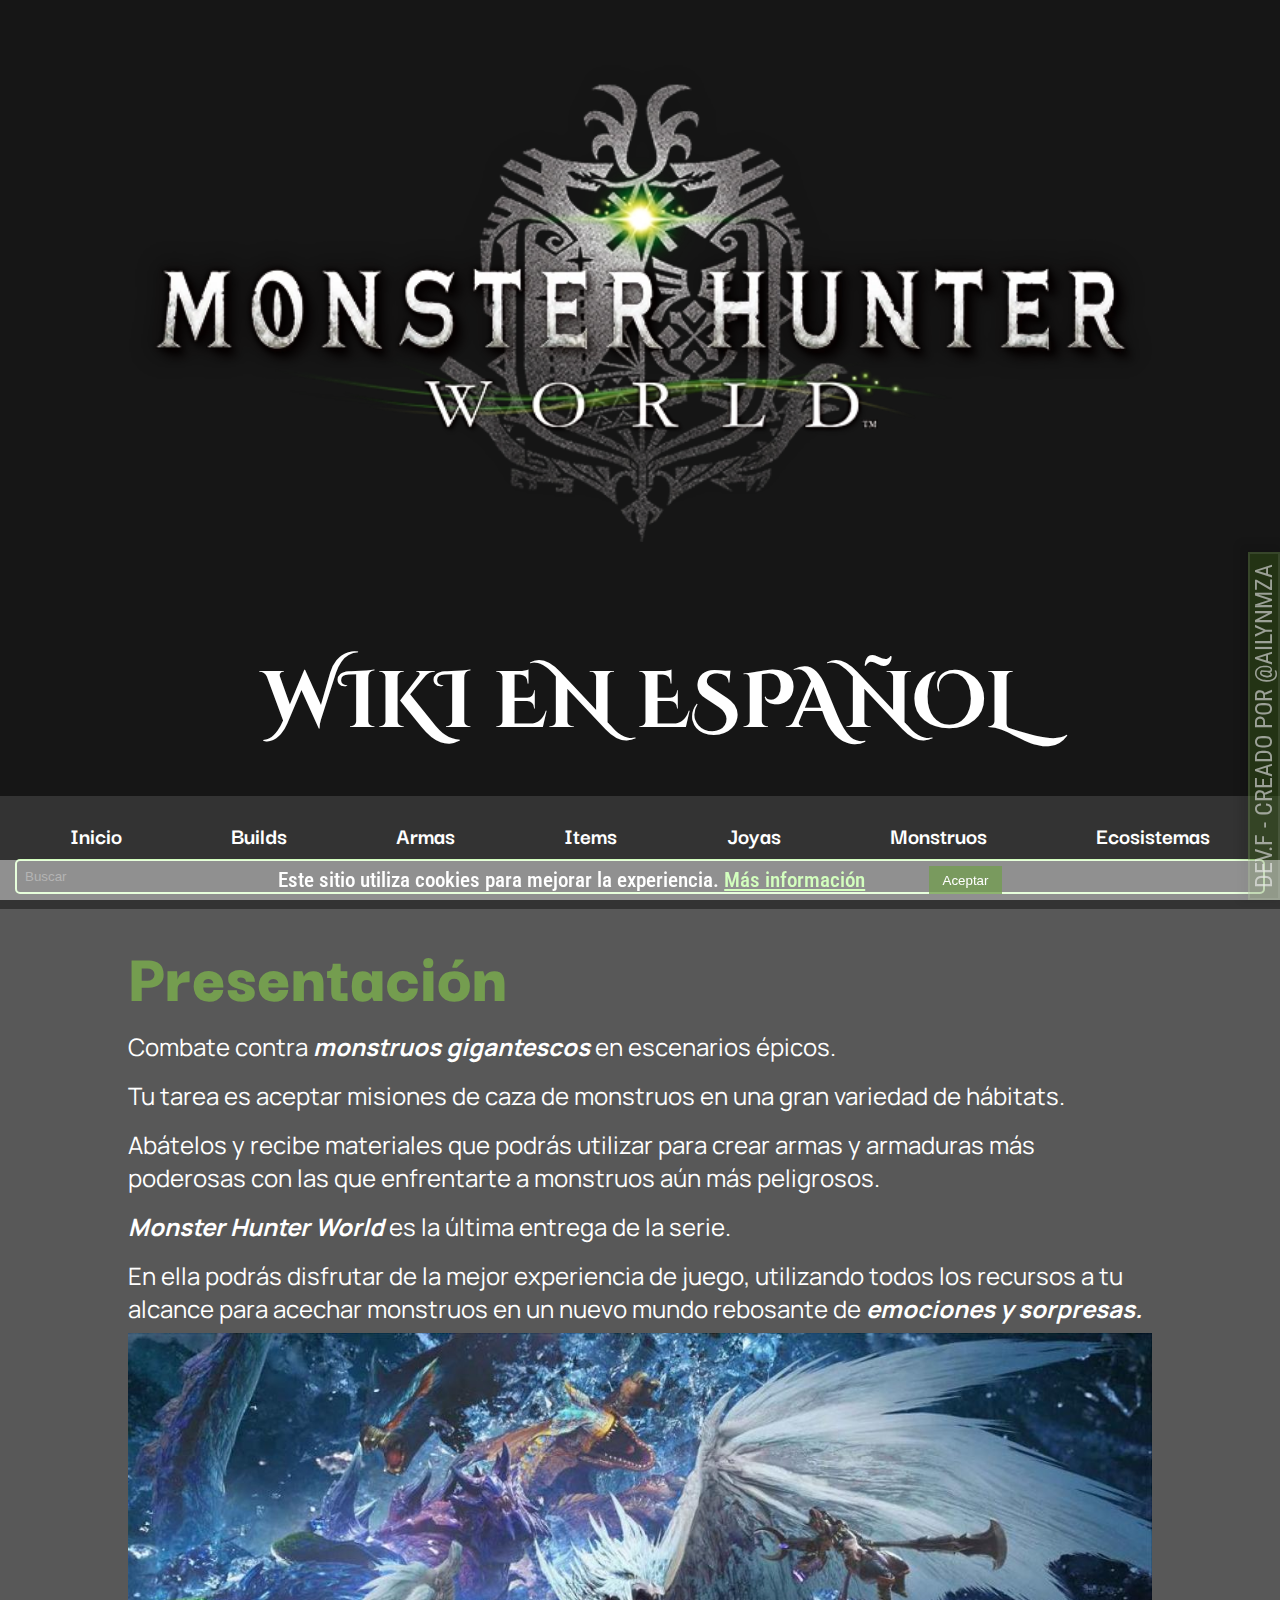
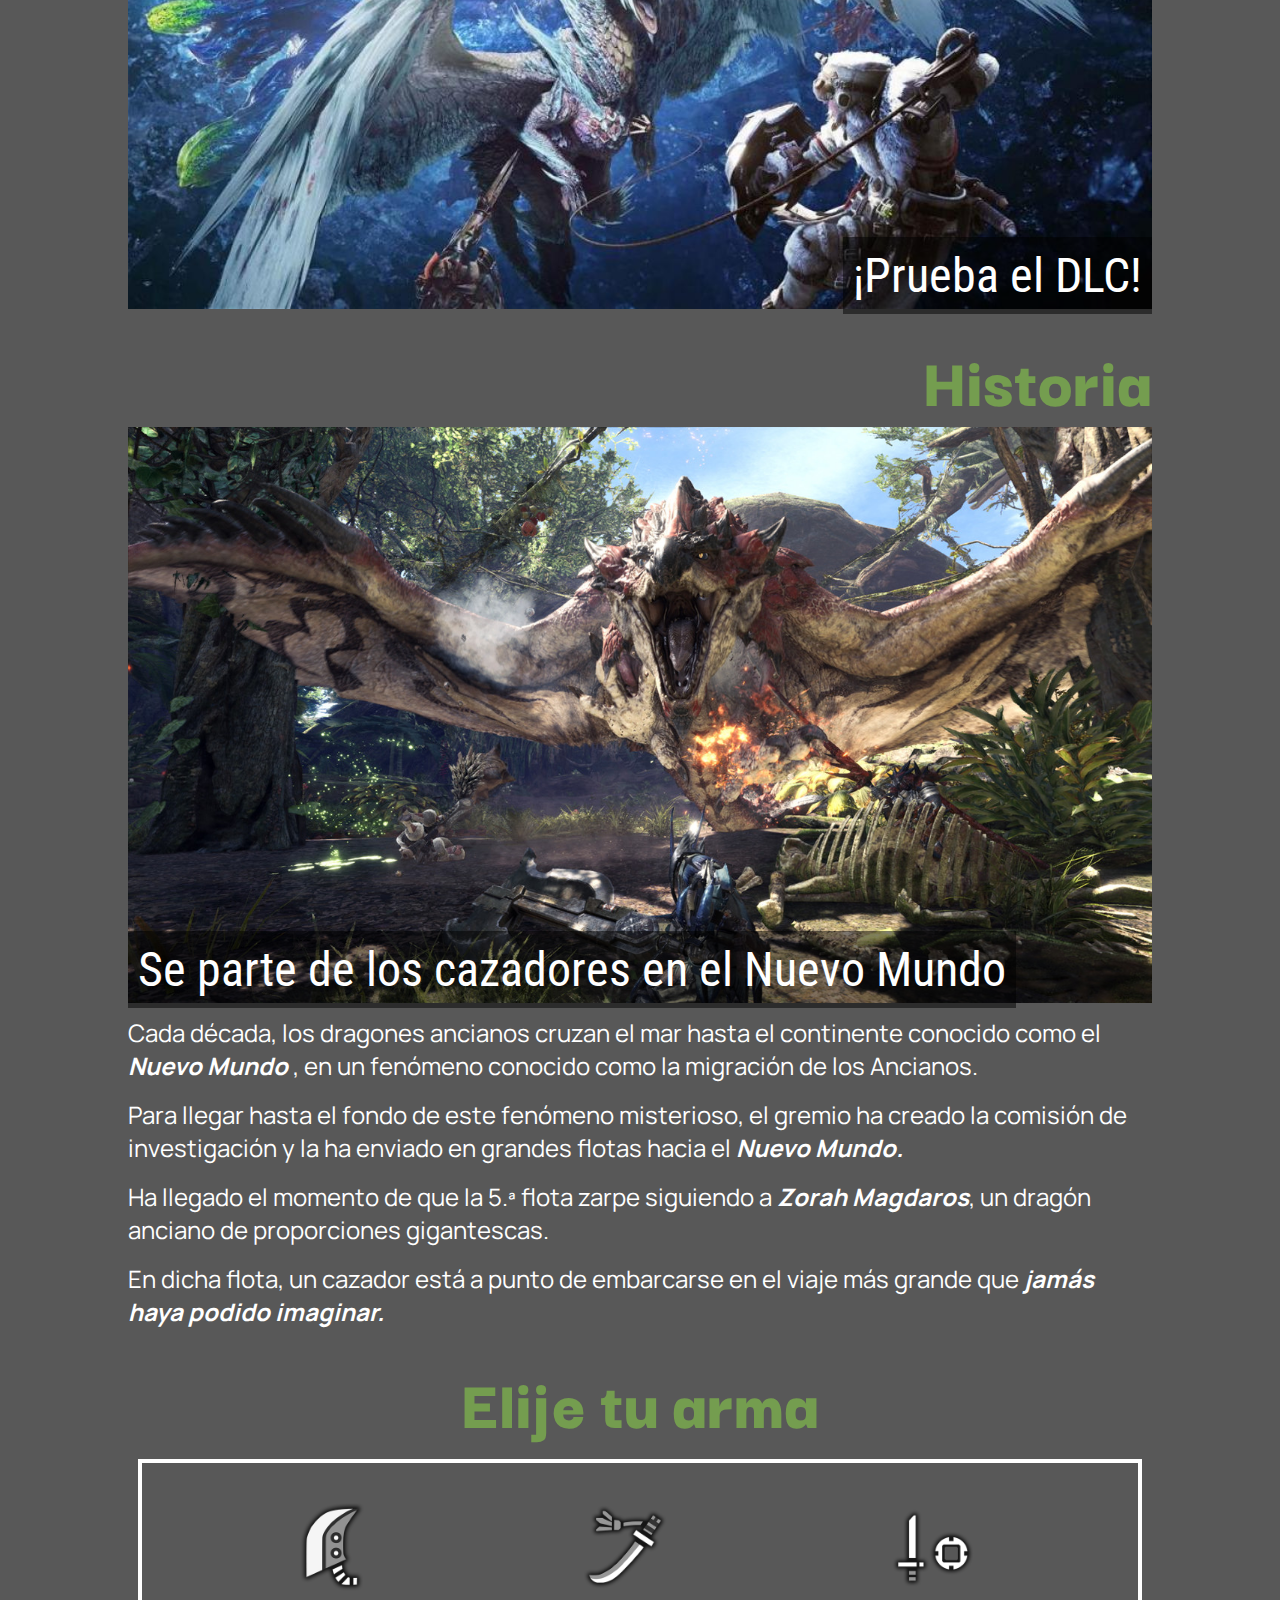
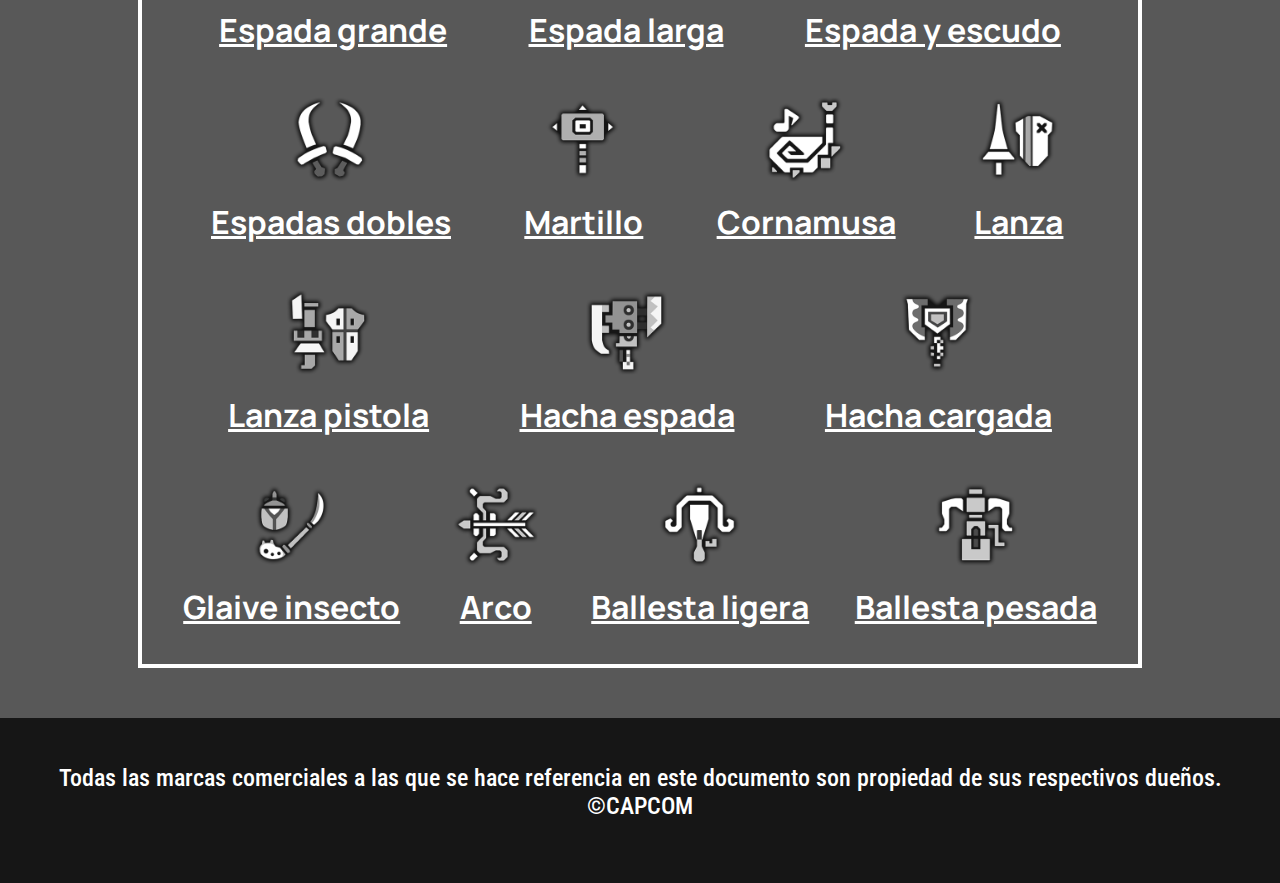
<file: index.html>
<!DOCTYPE html>
<html lang="es">
  <head>
    <meta charset="UTF-8" />
    <meta name="viewport" content="width=device-width, initial-scale=1.0" />
    <title>MHW Builds ES</title>
    <link rel="stylesheet" href="styles/styles.css" />

    <!--  Letras para titulos y texto general -->
    <link rel="preconnect" href="https://fonts.googleapis.com" />
    <link rel="preconnect" href="https://fonts.gstatic.com" crossorigin />
    <link
      href="https://fonts.googleapis.com/css2?family=Almendra+SC&family=Cinzel+Decorative:wght@400;700;900&family=Darker+Grotesque:wght@300..900&family=Manrope:wght@200..800&family=Roboto+Condensed:ital,wght@0,100..900;1,100..900&display=swap"
      rel="stylesheet"
    />
  </head>
  <body>
  <div class="grid">
    <header class="grid-header">
      <a href="index.html">
        <img
          class="logo"
          src="imgs/Monster-hunter-world-logo.png"
          alt="Logo Monster Hunter principal"
      /></a>
      <h1>WIKI EN ESPAÑOL</h1>
    </header>

    <nav class="grid-navbar">
      <ul>
        <li><a href="index.html" class="lista">Inicio</a></li>
        <li><a href="" class="en-desarrollo">Builds</a></li>
        <li><a href="armas.html" class="lista">Armas</a></li>
        <li><a href="" class="en-desarrollo">Items</a></li>
        <li><a href="" class="en-desarrollo">Joyas</a></li>
        <li><a href="" class="en-desarrollo">Monstruos</a></li>
        <li><a href="" class="en-desarrollo">Ecosistemas</a></li>
        <li><input type="text" placeholder="Buscar" /></li>
      </ul>
    </nav>

    <main>
      <section>
        <h2>Presentación</h2>
        <p>
          Combate contra <span>monstruos gigantescos</span> en escenarios
          épicos.
        </p>
        <p>
          Tu tarea es aceptar misiones de caza de monstruos en una gran variedad
          de hábitats.
        </p>
        <p>
          Abátelos y recibe materiales que podrás utilizar para crear armas y
          armaduras más poderosas con las que enfrentarte a monstruos aún más
          peligrosos.
        </p>
        <p>
          <span>Monster Hunter World</span> es la última entrega de la serie.
        </p>
        <p>
          En ella podrás disfrutar de la mejor experiencia de juego, utilizando
          todos los recursos a tu alcance para acechar monstruos en un nuevo
          mundo rebosante de <span>emociones y sorpresas.</span>
        </p>

        <div class="relativo">
          <img
            src="imgs/monster-hunter-portada-1.jpeg"
            alt="Rathalos en Monster Hunter"
          />
          <p class="absoluto derecha">¡Prueba el DLC!</p>
        </div>

        <h2 class="subtitulo-der">Historia</h2>

        <div class="relativo">
          <img
            src="imgs/monster-hunter-portada-2.jpeg"
            alt="Monstruos varios del dlc IceBorne"
          />
          <p class="absoluto izquierda">
            Se parte de los cazadores en el Nuevo Mundo
          </p>
        </div>
        <p>
          Cada década, los dragones ancianos cruzan el mar hasta el continente
          conocido como el <span> Nuevo Mundo </span>, en un fenómeno conocido
          como la migración de los Ancianos.
        </p>
        <p>
          Para llegar hasta el fondo de este fenómeno misterioso, el gremio ha
          creado la comisión de investigación y la ha enviado en grandes flotas
          hacia el <span>Nuevo Mundo.</span>
        </p>
        <p>
          Ha llegado el momento de que la 5.ª flota zarpe siguiendo a
          <span>Zorah Magdaros</span>, un dragón anciano de proporciones
          gigantescas.
        </p>
        <p>
          En dicha flota, un cazador está a punto de embarcarse en el viaje más
          grande que <span> jamás haya podido imaginar.</span>
        </p>
      </section>

      <h2 class="subtitulo-centro">Elije tu arma</h2>
      <div class="caja">
        <div class="arma">
          <img
            src="imgs/icons/espada-grande-icono.png"
            alt="ícono de la arma espada grande"
          />
          <a href="">Espada grande</a>
        </div>
        <div class="arma">
          <img
            src="imgs/icons/espada-larga.png"
            alt="ícono de la arma espada grande"
          />
          <a href="">Espada larga</a>
        </div>
        <div class="arma">
          <img
            src="imgs/icons/espada-escudo.png"
            alt="ícono de la arma espada grande"
          />
          <a href="">Espada y escudo</a>
        </div>
        <div class="arma">
          <img
            src="imgs/icons/espadas-dobles.png"
            alt="ícono de la arma espada grande"
          />
          <a href="">Espadas dobles</a>
        </div>
        <div class="arma">
          <img
            src="imgs/icons/martillo.png"
            alt="ícono de la arma espada grande"
          />
          <a href="">Martillo</a>
        </div>
        <div class="arma">
          <img
            src="imgs/icons/cornamusa.png"
            alt="ícono de la arma espada grande"
          />
          <a href="">Cornamusa</a>
        </div>
        <div class="arma">
          <img
            src="imgs/icons/lanza.png"
            alt="ícono de la arma espada grande"
          />
          <a href="">Lanza</a>
        </div>
        <div class="arma">
          <img
            src="imgs/icons/lanza-pistola.png"
            alt="ícono de la arma espada grande"
          />
          <a href="">Lanza pistola</a>
        </div>
        <div class="arma">
          <img
            src="imgs/icons/hacha-espada.png"
            alt="ícono de la arma espada grande"
          />
          <a href="">Hacha espada</a>
        </div>
        <div class="arma">
          <img
            src="imgs/icons/hacha-cargada.png"
            alt="ícono de la arma espada grande"
          />
          <a href="">Hacha cargada</a>
        </div>
        <div class="arma">
          <img
            src="imgs/icons/glaive-insecto.png"
            alt="ícono de la arma espada grande"
          />
          <a href="">Glaive insecto</a>
        </div>
        <div class="arma">
          <img src="imgs/icons/arco.png" alt="ícono de la arma espada grande" />
          <a href="">Arco</a>
        </div>
        <div class="arma">
          <img
            src="imgs/icons/ballesta-ligera.png"
            alt="ícono de la arma espada grande"
          />
          <a href="">Ballesta ligera </a>
        </div>
        <div class="arma">
          <img
            src="imgs/icons/ballesta-pesada.png"
            alt="ícono de la arma espada grande"
          />
          <a href="">Ballesta pesada</a>
        </div>
      </div>

      <div class="fijo">DEV.F - CREADO POR @AILYNMZA</div>
    </main>

    <footer id="pie" class="grid-footer">
      <p>
        Todas las marcas comerciales a las que se hace referencia en este
        documento son propiedad de sus respectivos dueños. ©CAPCOM
      </p>

      <div class="cookie-footer">
        <p>
          Este sitio utiliza cookies para mejorar la experiencia.
          <a href="#cookies-policy">Más información</a>
        </p>
        <button class="cookie-accept">Aceptar</button>
      </div>
    </footer>
  </div>
  </body>
</html>
</file>
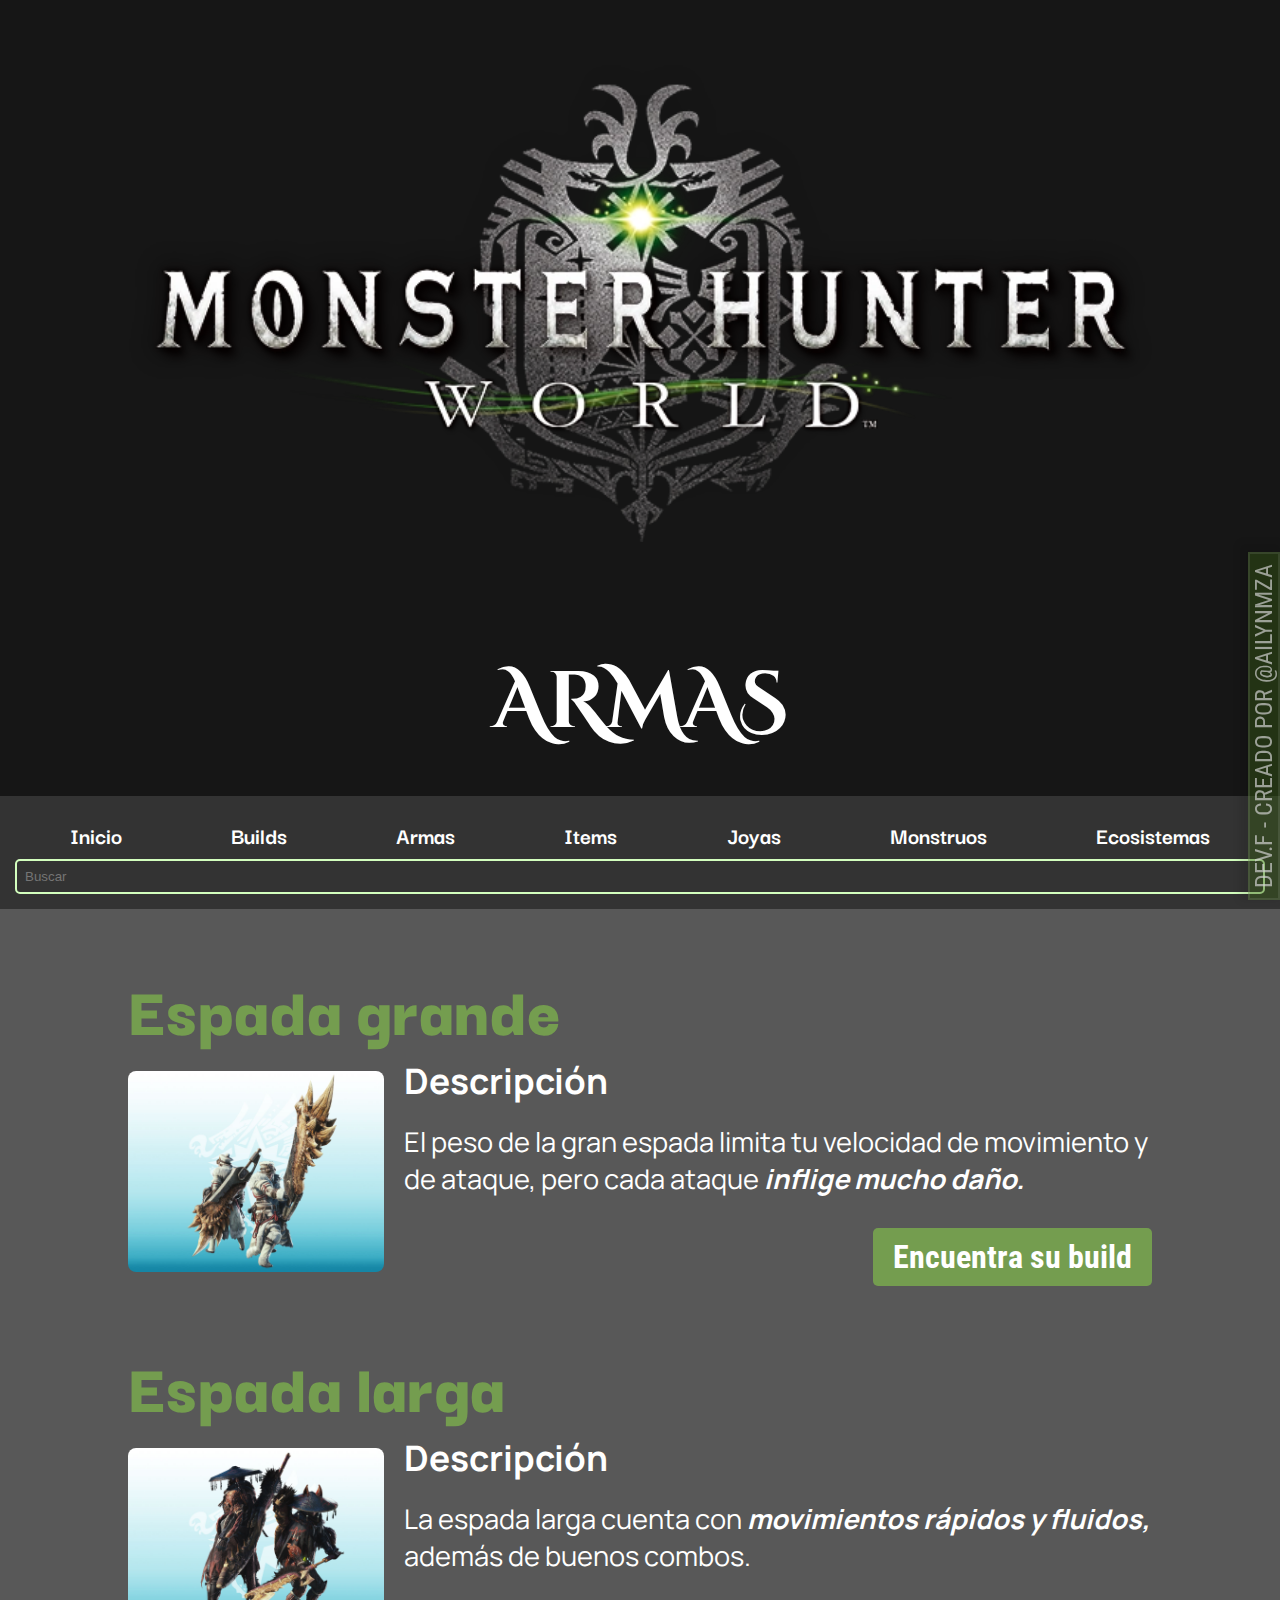
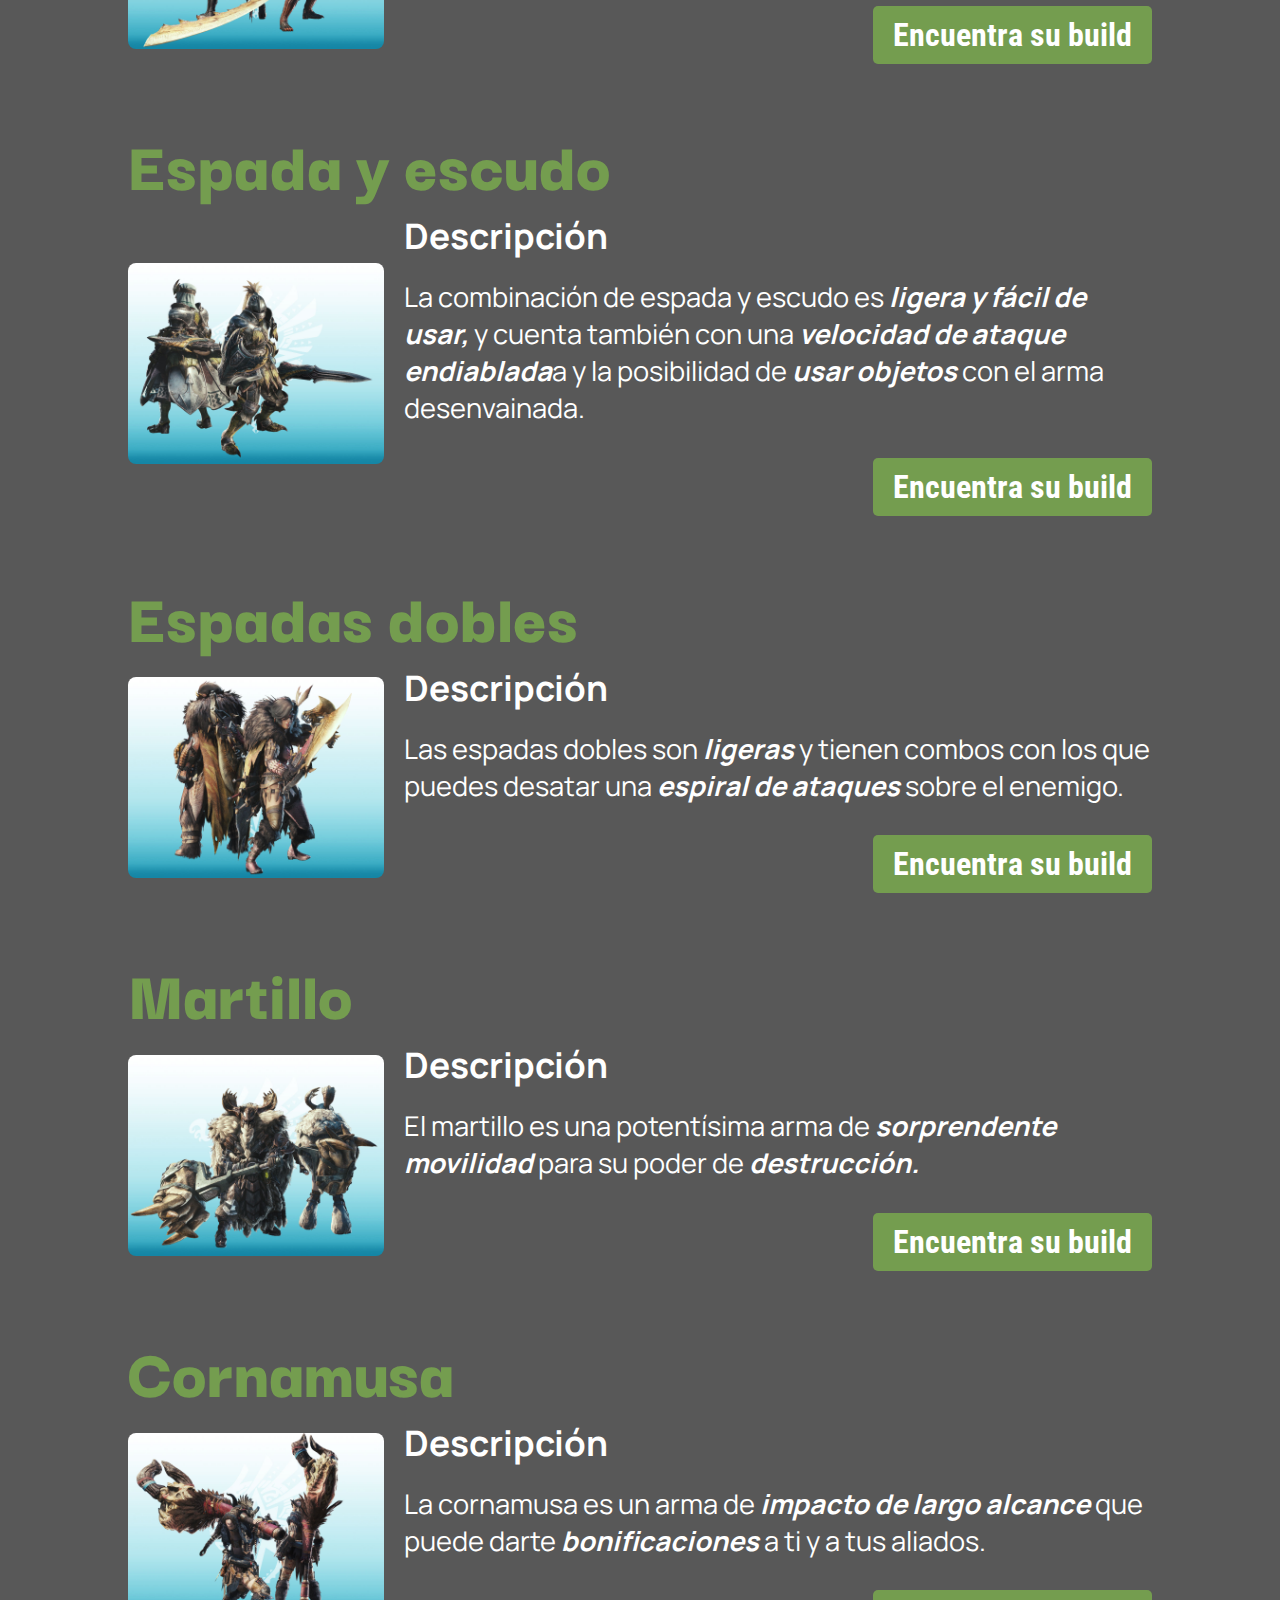
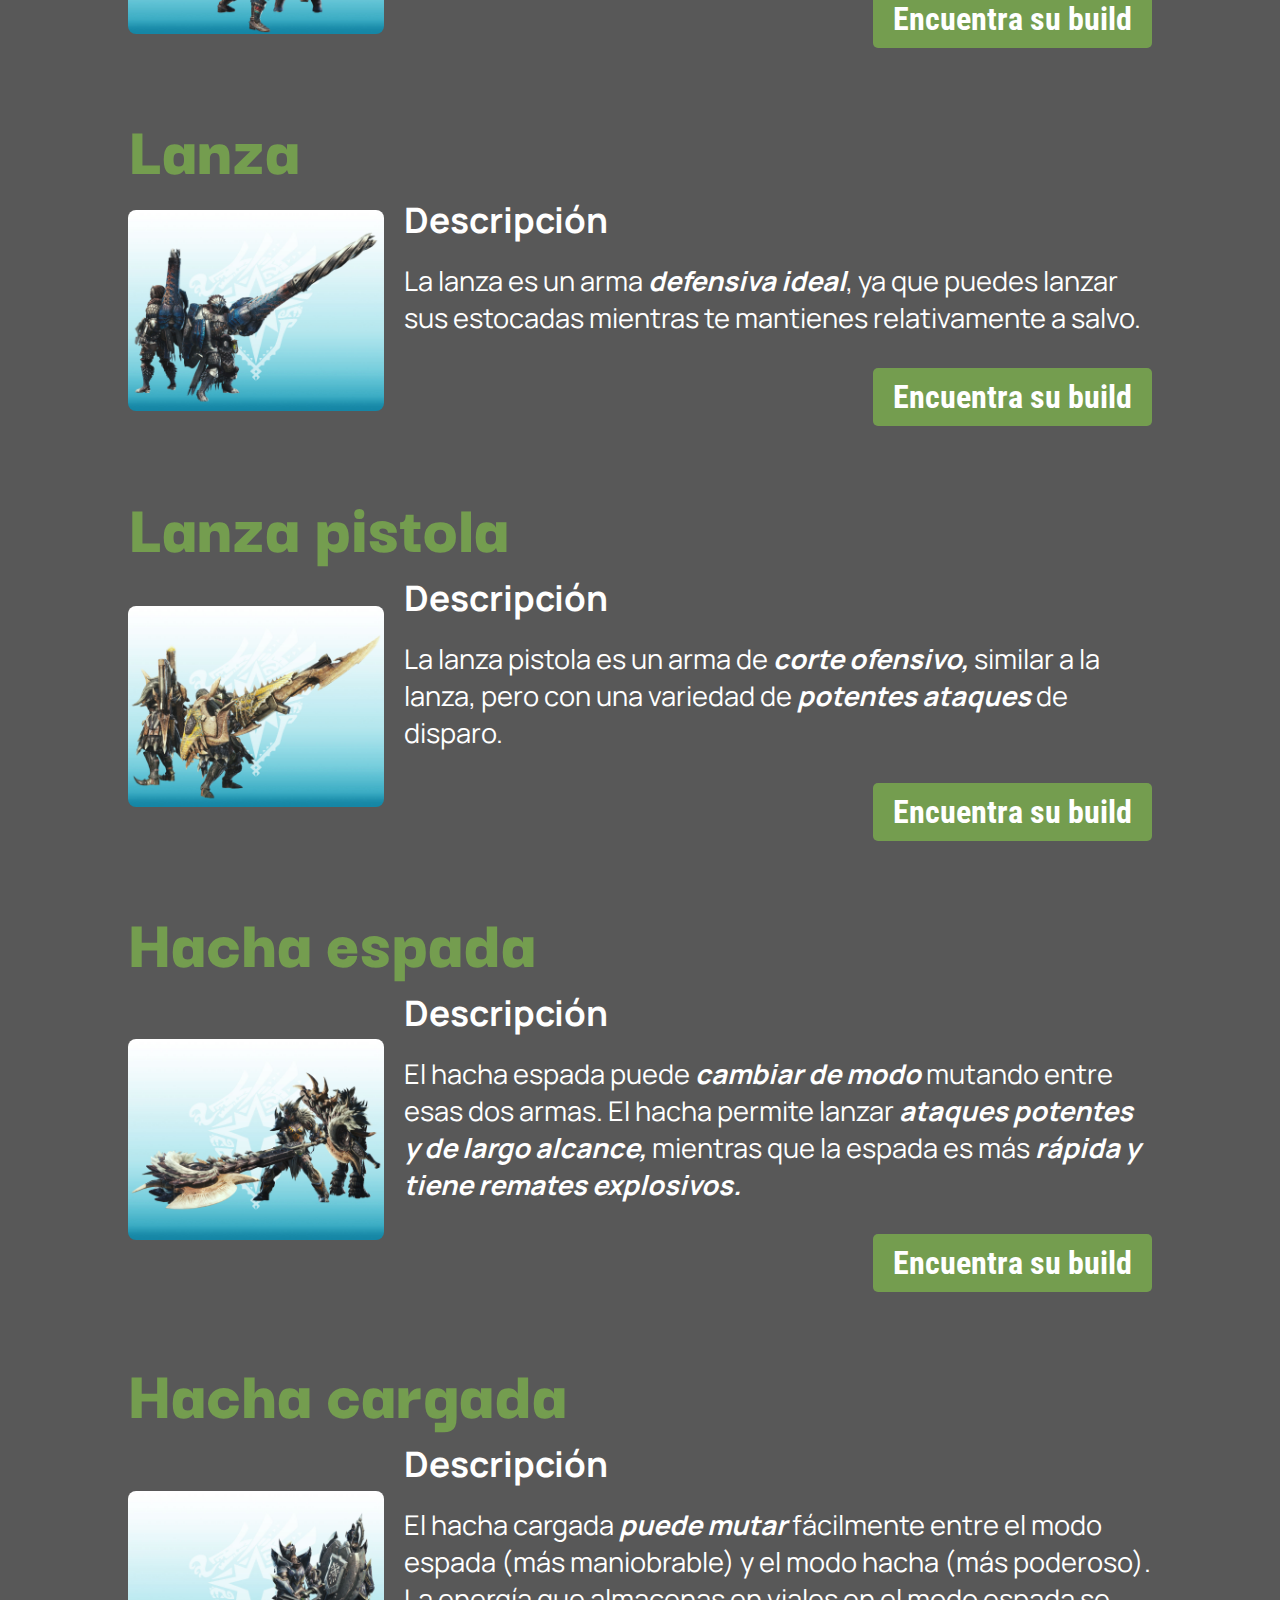
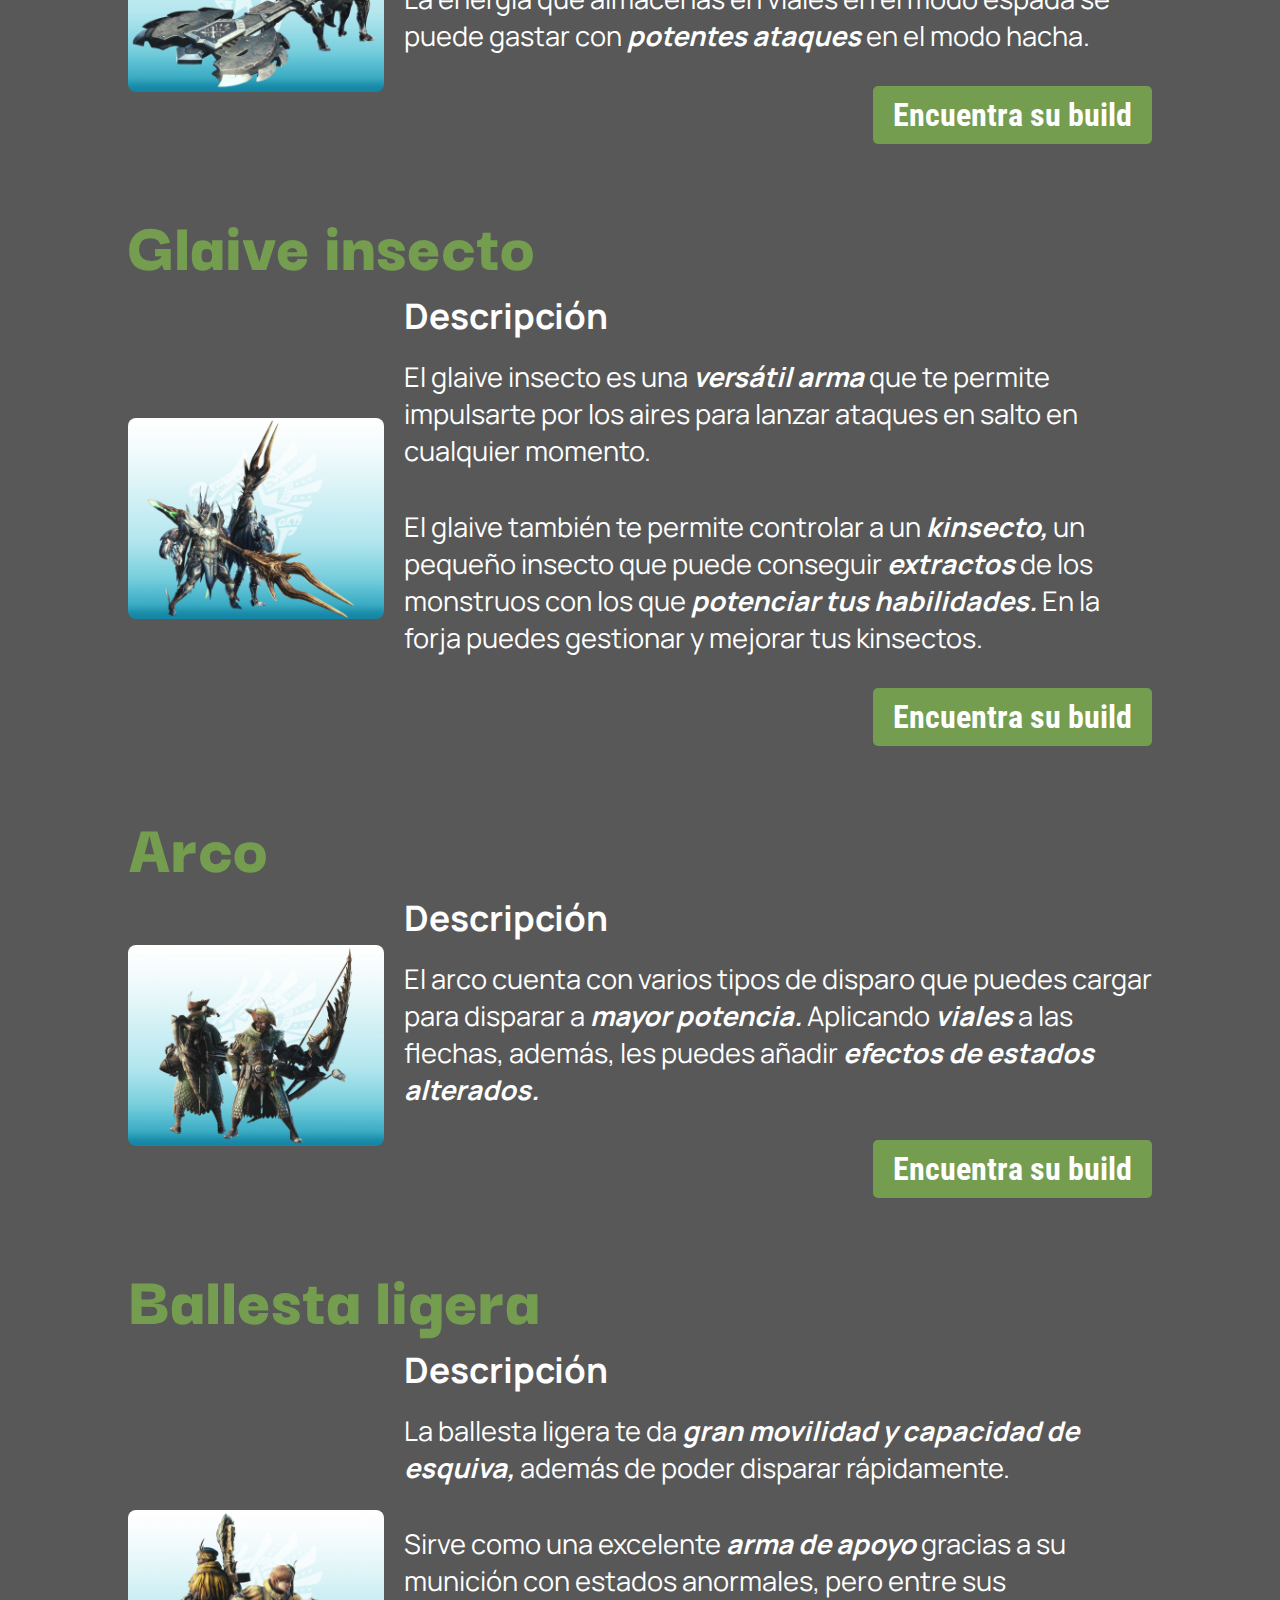
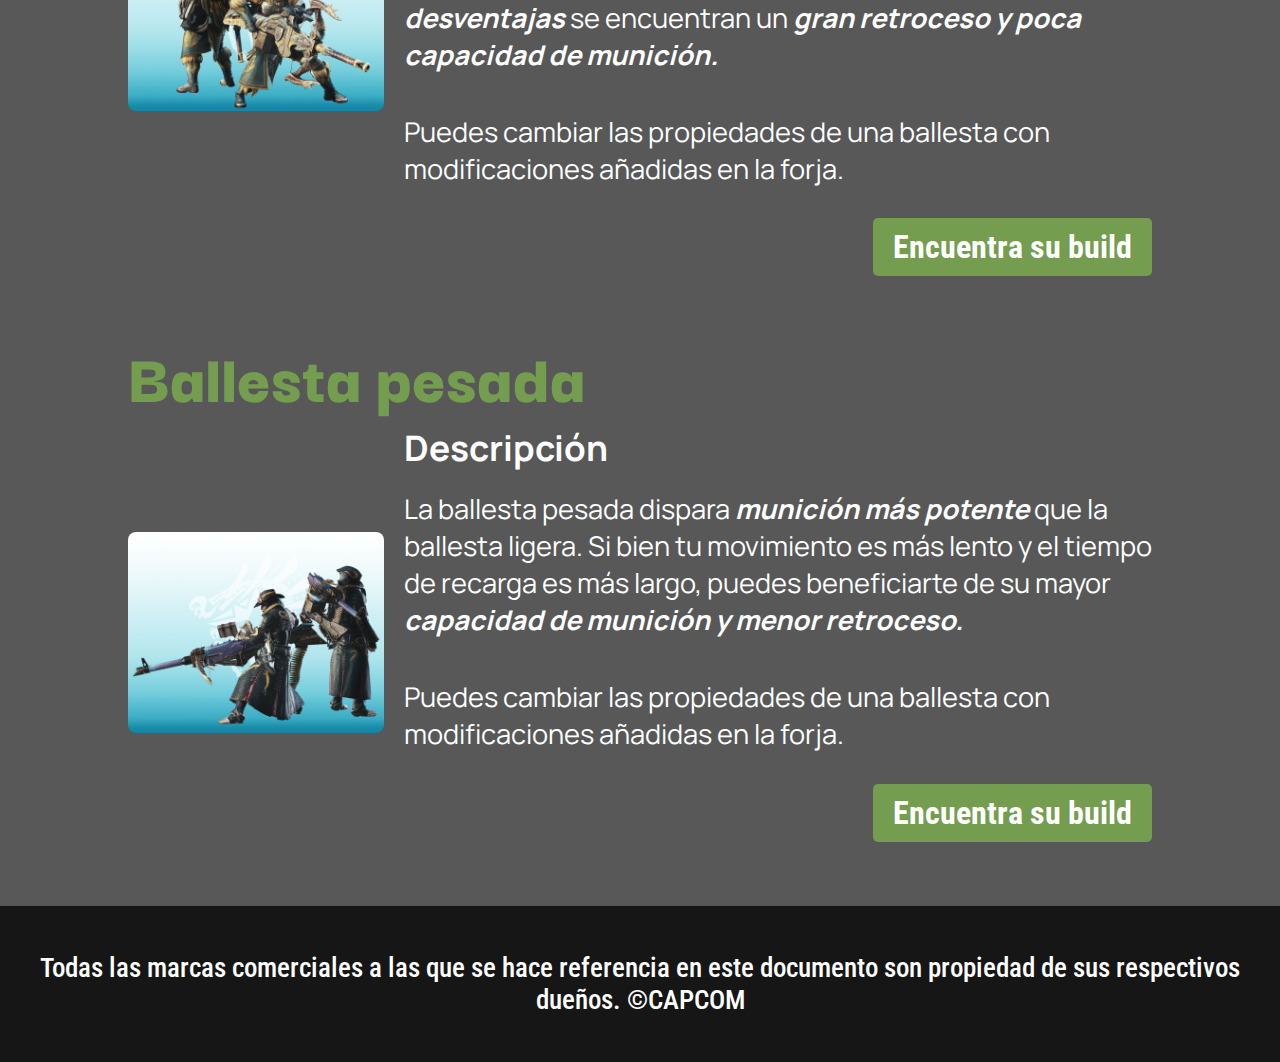
<file: armas.html>
<!DOCTYPE html>
<html lang="es">
  <head>
    <meta charset="UTF-8" />
    <meta name="viewport" content="width=device-width, initial-scale=1.0" />
    <title>MHW Armas ES</title>
    <link rel="stylesheet" href="styles/styles-armas.css" />

    <!--  Letras para titulos y texto general -->
    <link rel="preconnect" href="https://fonts.googleapis.com" />
    <link rel="preconnect" href="https://fonts.gstatic.com" crossorigin />
    <link
      href="https://fonts.googleapis.com/css2?family=Almendra+SC&family=Cinzel+Decorative:wght@400;700;900&family=Darker+Grotesque:wght@300..900&family=Manrope:wght@200..800&family=Roboto+Condensed:ital,wght@0,100..900;1,100..900&display=swap"
      rel="stylesheet"
    />
  </head>
  <body>
    <div class="grid">
      <header class="grid-header">
        <a href="index.html">
          <img
            class="logo"
            src="imgs/Monster-hunter-world-logo.png"
            alt="Logo Monster Hunter principal"
          />
        </a>
        <h1>ARMAS</h1>
      </header>

      <nav class="grid-navbar">
        <ul>
          <li><a href="index.html" class="lista">Inicio</a></li>
          <li><a href="" class="en-desarrollo">Builds</a></li>
          <li><a href="armas.html" class="lista">Armas</a></li>
          <li><a href="" class="en-desarrollo">Items</a></li>
          <li><a href="" class="en-desarrollo">Joyas</a></li>
          <li><a href="" class="en-desarrollo">Monstruos</a></li>
          <li><a href="" class="en-desarrollo">Ecosistemas</a></li>
          <li><input type="text" placeholder="Buscar" /></li>
        </ul>
      </nav>

      <main class="grid-main">
        <div>
          <h2>Espada grande</h2>
          <div class="contenedor">
            <img
              src="imgs/armas/espada-grande.jpg"
              alt="Espada grande con cazadores"
              class="card-image"
            />
            <div class="card-description">
              <h3>Descripción</h3>
              <p>
                El peso de la gran espada limita tu velocidad de movimiento y de
                ataque, pero cada ataque <span>inflige mucho daño.</span>
              </p>
              <button class="botón-build">Encuentra su build</button>
            </div>
          </div>

          <h2>Espada larga</h2>
          <div class="contenedor">
            <img
              src="imgs/armas/espada-larga.jpg"
              alt="Espada larga con cazadores"
              class="card-image"
            />
            <div class="card-description">
              <h3>Descripción</h3>
              <p>
                La espada larga cuenta con
                <span>movimientos rápidos y fluidos,</span> además de buenos
                combos.
              </p>
              <button class="botón-build">Encuentra su build</button>
            </div>
          </div>

          <h2>Espada y escudo</h2>
          <div class="contenedor">
            <img
              src="imgs/armas/espada-y-escudo.jpg"
              alt="Espada y escudo con cazadores"
              class="card-image"
            />
            <div class="card-description">
              <h3>Descripción</h3>
              <p>
                La combinación de espada y escudo es
                <span>ligera y fácil de usar,</span> y cuenta también con una
                <span>velocidad de ataque endiablada</span>a y la posibilidad de
                <span>usar objetos</span> con el arma desenvainada.
              </p>
              <button class="botón-build">Encuentra su build</button>
            </div>
          </div>

          <h2>Espadas dobles</h2>
          <div class="contenedor">
            <img
              src="imgs/armas/espadas-dobles.jpg"
              alt="Espadas dobles con cazadores"
              class="card-image"
            />
            <div class="card-description">
              <h3>Descripción</h3>
              <p>
                Las espadas dobles son <span>ligeras</span> y tienen combos con
                los que puedes desatar una <span>espiral de ataques</span> sobre
                el enemigo.
              </p>
              <button class="botón-build">Encuentra su build</button>
            </div>
          </div>

          <h2>Martillo</h2>
          <div class="contenedor">
            <img
              src="imgs/armas/martillo.jpg"
              alt="Martillo con cazadores"
              class="card-image"
            />
            <div class="card-description">
              <h3>Descripción</h3>
              <p>
                El martillo es una potentísima arma de
                <span>sorprendente movilidad</span> para su poder de
                <span>destrucción.</span>
              </p>
              <button class="botón-build">Encuentra su build</button>
            </div>
          </div>

          <h2>Cornamusa</h2>
          <div class="contenedor">
            <img
              src="imgs/armas/cornamusa.jpg"
              alt="Cornamusa con cazadores"
              class="card-image"
            />
            <div class="card-description">
              <h3>Descripción</h3>
              <p>
                La cornamusa es un arma de
                <span>impacto de largo alcance</span> que puede darte
                <span>bonificaciones</span> a ti y a tus aliados.
              </p>
              <button class="botón-build">Encuentra su build</button>
            </div>
          </div>

          <h2>Lanza</h2>
          <div class="contenedor">
            <img
              src="imgs/armas/lanza.jpg"
              alt="Lanza con cazadores"
              class="card-image"
            />
            <div class="card-description">
              <h3>Descripción</h3>
              <p>
                La lanza es un arma <span>defensiva ideal</span>, ya que puedes
                lanzar sus estocadas mientras te mantienes relativamente a
                salvo.
              </p>
              <button class="botón-build">Encuentra su build</button>
            </div>
          </div>

          <h2>Lanza pistola</h2>
          <div class="contenedor">
            <img
              src="imgs/armas/lanza-pistola.jpg"
              alt="Lanza pistola con cazadores"
              class="card-image"
            />
            <div class="card-description">
              <h3>Descripción</h3>
              <p>
                La lanza pistola es un arma de
                <span>corte ofensivo,</span> similar a la lanza, pero con una
                variedad de <span>potentes ataques</span> de disparo.
              </p>
              <button class="botón-build">Encuentra su build</button>
            </div>
          </div>

          <h2>Hacha espada</h2>
          <div class="contenedor">
            <img
              src="imgs/armas/hacha-espada.jpg"
              alt="Hacha espada con cazadores"
              class="card-image"
            />
            <div class="card-description">
              <h3>Descripción</h3>
              <p>
                El hacha espada puede <span>cambiar de modo</span> mutando entre
                esas dos armas. El hacha permite lanzar
                <span>ataques potentes y de largo alcance,</span> mientras que
                la espada es más <span>rápida y tiene remates explosivos.</span>
              </p>
              <button class="botón-build">Encuentra su build</button>
            </div>
          </div>

          <h2>Hacha cargada</h2>
          <div class="contenedor">
            <img
              src="imgs/armas/hacha-cargada.jpg"
              alt="Hacha cargada con cazadores"
              class="card-image"
            />
            <div class="card-description">
              <h3>Descripción</h3>
              <p>
                El hacha cargada <span>puede mutar</span> fácilmente entre el
                modo espada (más maniobrable) y el modo hacha (más poderoso). La
                energía que almacenas en viales en el modo espada se puede
                gastar con <span>potentes ataques</span> en el modo hacha.
              </p>
              <button class="botón-build">Encuentra su build</button>
            </div>
          </div>

          <h2>Glaive insecto</h2>
          <div class="contenedor">
            <img
              src="imgs/armas/glaive-insecto.jpg"
              alt="Glaive insecto con cazadores"
              class="card-image"
            />
            <div class="card-description">
              <h3>Descripción</h3>
              <p>
                El glaive insecto es una <span>versátil arma</span> que te
                permite impulsarte por los aires para lanzar ataques en salto en
                cualquier momento.
              </p>
              <p>
                El glaive también te permite controlar a un
                <span>kinsecto,</span> un pequeño insecto que puede conseguir
                <span>extractos</span> de los monstruos con los que
                <span>potenciar tus habilidades. </span>En la forja puedes
                gestionar y mejorar tus kinsectos.
              </p>
              <button class="botón-build">Encuentra su build</button>
            </div>
          </div>

          <h2>Arco</h2>
          <div class="contenedor">
            <img
              src="imgs/armas/arco.jpg"
              alt="Arco con cazadores"
              class="card-image"
            />
            <div class="card-description">
              <h3>Descripción</h3>
              <p>
                El arco cuenta con varios tipos de disparo que puedes cargar
                para disparar a <span>mayor potencia.</span> Aplicando
                <span>viales</span> a las flechas, además, les puedes añadir
                <span>efectos de estados alterados.</span>
              </p>
              <button class="botón-build">Encuentra su build</button>
            </div>
          </div>

          <h2>Ballesta ligera</h2>
          <div class="contenedor">
            <img
              src="imgs/armas/ballesta-ligera.png"
              alt="Ballesta ligera con cazadores"
              class="card-image"
            />
            <div class="card-description">
              <h3>Descripción</h3>
              <p>
                La ballesta ligera te da
                <span>gran movilidad y capacidad de esquiva,</span>
                además de poder disparar rápidamente.
              </p>
              <p>
                Sirve como una excelente <span>arma de apoyo</span> gracias a su
                munición con estados anormales, pero entre sus
                <span>desventajas</span> se encuentran un
                <span>gran retroceso y poca capacidad de munición.</span>
              </p>
              <p>
                Puedes cambiar las propiedades de una ballesta con
                modificaciones añadidas en la forja.
              </p>
              <button class="botón-build">Encuentra su build</button>
            </div>
          </div>

          <h2>Ballesta pesada</h2>
          <div class="contenedor final">
            <img
              src="imgs/armas/ballesta-pesada.png"
              alt="Ballesta pesada con cazadores"
              class="card-image"
            />
            <div class="card-description">
              <h3>Descripción</h3>
              <p>
                La ballesta pesada dispara <span>munición más potente</span> que
                la ballesta ligera. Si bien tu movimiento es más lento y el
                tiempo de recarga es más largo, puedes beneficiarte de su mayor
                <span>capacidad de munición y menor retroceso.</span>
              </p>
              <p>
                Puedes cambiar las propiedades de una ballesta con
                modificaciones añadidas en la forja.
              </p>
              <button class="botón-build">Encuentra su build</button>
            </div>
          </div>
        </div>

        <div class="fijo">DEV.F - CREADO POR @AILYNMZA</div>
      </main>

      <footer id="pie" class="grid-footer">
        <p>
          Todas las marcas comerciales a las que se hace referencia en este
          documento son propiedad de sus respectivos dueños. ©CAPCOM
        </p>
      </footer>
    </div>
  </body>
</html>
</file>
<file: styles/styles.css>
html {
  font-family: "Manrope", sans-serif;
  font-optical-sizing: auto;
  font-weight: 400;
  font-style: normal;
  font-size: 16px;
  color: white;
  background-color: rgb(22, 22, 22);
}

* {
  margin: 0;
  padding: 0;
  box-sizing: border-box;
}

.grid {
  display: grid;
  grid-template-columns: auto;
  grid-template-rows: auto auto 1fr auto;
  min-height: 100vh; /* Vh es la altura del dispositivo*/
  grid-template-areas:
    "header"
    "navbar"
    "main"
    "footer";
}

.grid-header {
  grid-area: header;
}

.grid-navbar {
  grid-area: navbar;
}

.grid-main {
  grid-area: main;
}

.grid-footer {
  grid-area: footer;
}

/* BODY */
body {
  margin: 0;
}

header {
  text-align: center;
  background-color: rgb(22, 22, 22);
  font-family: "Darker Grotesque", serif;
}

.logo {
  margin: 5% 0;
  width: 80%;
}

h1 {
  font-family: "Cinzel Decorative", serif;
  /*Cinzel Decorative - Almendra SC - Darker Grotesque - Manrope*/
  font-weight: 700;
  font-style: normal;
  font-size: 5rem;
  color: rgb(255, 255, 255);
  padding: 3%;
  margin: 0;
}

nav {
  background-color: rgb(88, 88, 88);
  font-family: "Darker Grotesque", serif;

  position: sticky;
  top: 0;
  z-index: 1000;
}

/* Display */
/*Usando flexbox*/
nav ul {
  display: flex;
  flex-wrap: wrap;
  justify-content: space-around;
  align-items: center;
  align-content: center;
  padding: 15px;
  background-color: rgb(51, 51, 51);
  margin: 0;
}

nav ul li {
  padding: 8px;
  margin: 0 3%;
  /*Para quitar los marcadores */
  list-style-type: none;
}

nav ul li a {
  text-decoration: none; /*Para que el hipervinculo no se subraye*/
  color: white;
  font-weight: bold;
  margin: auto;
  font-size: 1.5rem;
}
/* Pseudoclases */
/*Hover: para colocar diseño cuando se coloque cursor encima*/
nav ul li a.lista:hover {
  color: #6acd0c;
  transition: 0.3s; /* Suavizar la transición del hover */
}

nav ul li a.en-desarrollo:hover {
  color: #f11202;
  transition: 0.3s; /* Suavizar la transición del hover */
}

nav ul li:last-child {
  display: flex;
  flex-grow: 2;
  padding: 0;
  margin: 0;
}

nav ul li input {
  width: 100%;
  border: 2px solid;
  border-color: rgb(211, 255, 190);
  border-radius: 5px;
  background-color: rgb(51, 51, 51);
  color: white;
  padding: 8px;
}

[type="text"] {
  border-radius: 5px;
}

/* MAIN */
main {
  background-color: rgb(88, 88, 88);
  padding:  0 10%;
}

p {
  padding: 0.5rem 0;
  font-size: 1.5rem;
}

section > p > span {
  font-weight: bold;
  font-style: italic;
}

h2 {
  font-family: "Darker Grotesque", serif;
  font-optical-sizing: auto;
  font-weight: 900;
  font-style: normal;
  font-size: 4.5rem;
  color: initial;
  margin-top: 1rem;
  color: #749d4f;
}

.subtitulo-der {
  text-align: right;
}

.subtitulo-centro {
  text-align: center;
}

section > div > img {
  width: 100%;
}

.relativo {
  position: relative;
}

.absoluto {
  position: absolute;
  padding: 10px;
  margin: 0;
  bottom: 0;
  font-family: "Roboto Condensed", sans-serif;
  font-optical-sizing: auto;
  font-weight: 400;
  font-style: normal;
  font-size: 3rem;
  background-color: rgba(0, 0, 0, 0.5);
}

.derecha {
  right: 0;
}

.izquierda {
  left: 0;
}

.caja {
  display: flex;
  flex-wrap: wrap;
  justify-content: space-evenly;
  align-items: center;
  align-content: space-around;
  padding: 15px;
  margin: 10px 10px 50px 10px;
  border: 4px solid;
}

.arma {
  display: flex;
  flex-direction: column;
  align-items: center;
  margin: 2%;
}

.arma > img {
  width: 100px;
  height: auto;
  margin-bottom: 10px;
}

.arma a {
  font-family: inherit;
  color: inherit;
  font-weight: bolder;
  text-align: center;
  font-size: 2rem;
}

/* Selector adyacente (hermanos adyacentes) "+" */
img + a:hover {
  color: #6acd0c;
}

.fijo {
  position: fixed;
  font-family: "Roboto Condensed", sans-serif;
  font-optical-sizing: auto;
  font-weight: 400;
  font-style: normal;
  font-size: 1.5rem;
  bottom: 0;
  right: 0;
  writing-mode: vertical-rl; /* Escribe el texto en vertical desde derecha a izquierda */
  transform: rotate(
    180deg
  ); /* Voltea el texto para que se lea de abajo hacia arriba */
  color: rgba(212, 212, 212, 0.685);
  background-color: rgba(55, 94, 18, 0.418);
  border: 2px solid #ffffff18;
  text-align: center;
  padding: 10px 0;
  box-shadow: 4px 4px 8px 4px rgba(0, 0, 0, 0.1); /* Sombra para dar efecto flotante */
  z-index: 1000;
}

/* FOOTER */
/*Selector  de ID */
#pie {
  font-family: "Roboto Condensed", sans-serif;
  font-optical-sizing: auto;
  font-weight: 500;
  font-style: normal;
  background-color: rgb(22, 22, 22);
  text-align: center;
  padding: 3%;
}

#pie > p {
  margin-bottom: 1rem;
}

.cookie-footer {
  position: fixed; /* Siempre visible al final de la pantalla */
  bottom: 0; /* Pegado a la parte inferior */
  left: 0;
  right: 0;
  margin: 0;
  background-color: #ffffff75;
  color: #fff; /* Texto en blanco para buen contraste */
  display: flex; /* Organiza el contenido de manera horizontal */
  justify-content: center; /* Espacia el texto y el botón */
  align-items: center;
  gap: 5%;
  z-index: 1001;
}

.cookie-footer p {
  margin: 0;
  font-size: 1.3rem;
}

.cookie-footer a {
  color: rgb(211, 255, 190);
  font-size: 1.3rem;
}

.cookie-footer button {
  background-color: #739d4fc4; /* Verde para el botón */
  color: white;
  border: none;
  padding: 0.5em 1em;
  cursor: pointer;
}

.cookie-footer button:hover {
  background-color: #45a049; /* Efecto al pasar el ratón sobre el botón */
}

/* Media Queries - Tabletas */
@media screen and (min-width: 768px) and (max-width: 1199px) {
  html {
    font-size: 14px;
  }
  
  .logo {
    width: 90%;
  }

  h1 {
    font-size: 3.5rem;
  }

  nav ul {
    padding: 2.5rem;
  }

  nav ul li a {
    font-size: 1.5rem; 
  }

  h2 {
    font-size: 3.2rem;
    margin-top: 2rem;
  }

  p {
    font-size: 1.4rem;
  }

  section > div > img {
    width: 100%;
  }

  .absoluto {
    font-size: 2.5rem;
  }

  /* Armas */
  .caja {
    padding: 10px;
    margin-bottom: 20px;
  }

  .arma {
    margin: 20px 0; 
  }

  .arma > img {
    width: 40%; 
  }

  .arma > a {
    font-size: 1.4rem;
  }

  /* Footer */
  #pie {
    font-size: 1.4rem;
    margin-bottom: 3rem;
  }

  #pie > p {
   padding: 0rem 8rem 1rem 8rem;
  }

  .cookie-footer {
    padding: 1%;
    text-align: center;
  }

  .cookie-footer p {
    font-size: 1.3rem; 
    padding: 0;
  }

  .cookie-footer a {
    font-size: 1.2rem; 
    margin-bottom: 5px;
  }
}

/* Media Queries - Télefonos */
@media screen and (max-width: 767px) {
  html {
    font-size: 12px;
  }

  .logo {
    width: 90%;
  }

  h1 {
    font-size: 2rem;
    
  }
  nav ul li a {
    font-size: 1.5rem; 
  }

  h2 {
    font-size: 3rem;
  }

  p {
    font-size: 1.4rem;
  }

  section > div > img {
    width: 100%;
  }

  .absoluto {
    font-size: 1.7rem;
  }

  /* Armas */
  .caja {
    flex-direction: column; 
    padding: 10px;
    margin-bottom: 20px;
  }

  .arma {
    margin: 20px 0; 
  }

  .arma > img {
    width: 35%; 
  }

  .arma > a {
    font-size: 1.4rem;
  }

  /* Footer */
  #pie {
    font-size: 1.4rem;
  }

  #pie > p {
    margin-bottom: 6rem;
  }

  .cookie-footer {
    flex-direction: column;
    padding: 1%;
    text-align: center;
  }

  .cookie-footer p {
    font-size: 1.3rem; 
    padding: 0;
  }

  .cookie-footer a {
    font-size: 1.2rem; 
    margin-bottom: 5px;
  }
}
</file>
<file: styles/styles-armas.css>
html {
  font-family: "Manrope", sans-serif;
  font-optical-sizing: auto;
  font-weight: 400;
  font-style: normal;
  font-size: 16px;
  color: white;
  background-color: rgb(22, 22, 22);
}

* {
  margin: 0;
  padding: 0;
  box-sizing: border-box;
}

.grid {
  display: grid;
  grid-template-columns: auto;
  grid-template-rows: auto auto 1fr auto;
  min-height: 100vh; /* Vh es la altura del dispositivo*/
  grid-template-areas:
    "header"
    "navbar"
    "main"
    "footer";
}

.grid-header {
  grid-area: header;
}

.grid-navbar {
  grid-area: navbar;
}

.grid-main {
  grid-area: main;
}

.grid-footer {
  grid-area: footer;
}

/* BODY */
body {
  margin: 0;
}

header {
  text-align: center;
  background-color: rgb(22, 22, 22);
  font-family: "Darker Grotesque", serif;
}

.logo {
  margin: 5% 0;
  width: 80%;
}

h1 {
  font-family: "Cinzel Decorative", serif;
  /*Cinzel Decorative - Almendra SC - Darker Grotesque - Manrope*/
  font-weight: 700;
  font-style: normal;
  font-size: 5rem;
  color: rgb(255, 255, 255);
  padding: 3%;
  margin: 0;
}

nav {
  background-color: rgb(88, 88, 88);
  font-family: "Darker Grotesque", serif;

  position: sticky;
  top: 0;
  z-index: 1000;
}

/* Display */
/*Usando flexbox*/
nav ul {
  display: flex;
  flex-wrap: wrap;
  justify-content: space-around;
  align-items: center;
  align-content: center;
  padding: 15px;
  background-color: rgb(51, 51, 51);
  margin: 0;
}

nav ul li {
  padding: 8px;
  margin: 0 3%;
  /*Para quitar los marcadores */
  list-style-type: none;
}

nav ul li a {
  text-decoration: none; /*Para que el hipervinculo no se subraye*/
  color: white;
  font-weight: bold;
  margin: auto;
  font-size: 1.5rem;
}
/* Pseudoclases */
/*Hover: para colocar diseño cuando se coloque cursor encima*/
nav ul li a.lista:hover {
  color: #6acd0c;
  transition: 0.3s; /* Suavizar la transición del hover */
}

nav ul li a.en-desarrollo:hover {
  color: #f11202;
  transition: 0.3s; /* Suavizar la transición del hover */
}

nav ul li:last-child {
  display: flex;
  flex-grow: 2;
  padding: 0;
  margin: 0;
}

nav ul li input {
  width: 100%;
  border: 2px solid;
  border-color: rgb(211, 255, 190);
  border-radius: 5px;
  background-color: rgb(51, 51, 51);
  color: white;
  padding: 8px;
}

[type="text"] {
  border-radius: 5px;
}

/* MAIN */
main {
  background-color: rgb(88, 88, 88);
  padding: 0 10%;
}

h2 {
  font-family: "Darker Grotesque", serif;
  font-optical-sizing: auto;
  font-weight: 900;
  font-style: normal;
  font-size: 4.5rem;
  margin: 50px 0 0 0;
  color: #749d4f;
}

h3 {
  font-size: 2.2rem;
}

p {
  padding: 0.5rem 0;
  font-size: 1.7rem;
}

.contenedor {
  display: flex;
  align-items: center;
  gap: 20px;
  padding: 0px;
  margin: 0;
}

.final {
  margin-bottom: 4em;
}

.card-image {
  width: 25%;
  height: auto;
  border-radius: 8px;
}

.card-description {
  display: flex;
  flex-direction: column;
  align-items: flex-start;
  gap: 10px;
  width: 100%;
}

.card-description p {
  margin: 0px 0px 0.5em 0px;
}

.card-description p > span {
  font-weight: bold;
  font-style: italic;
}

.botón-build {
  align-self: flex-end;
  padding: 10px 20px;
  font-family: "Roboto Condensed", sans-serif;
  font-weight: bold;
  font-size: 2rem;
  color: white;
  background-color: #749d4f;
  border: none;
  border-radius: 5px;
  text-align: center;
  cursor: pointer;
}

.fijo {
  position: fixed;
  font-family: "Roboto Condensed", sans-serif;
  font-optical-sizing: auto;
  font-weight: 400;
  font-style: normal;
  font-size: 1.5rem;
  bottom: 0;
  right: 0;
  writing-mode: vertical-rl; /* Escribe el texto en vertical desde derecha a izquierda */
  transform: rotate(
    180deg
  ); /* Voltea el texto para que se lea de abajo hacia arriba */
  color: rgba(212, 212, 212, 0.685);
  background-color: rgba(55, 94, 18, 0.418);
  border: 2px solid #ffffff18;
  text-align: center;
  padding: 10px 0;
  box-shadow: 4px 4px 8px 4px rgba(0, 0, 0, 0.1); /* Sombra para dar efecto flotante */
  z-index: 1000;
}

/* FOOTER */
/*Selector  de ID */
#pie {
  font-family: "Roboto Condensed", sans-serif;
  font-optical-sizing: auto;
  font-weight: 500;
  font-style: normal;
  background-color: rgb(22, 22, 22);
  text-align: center;
  padding: 3%;
}

/* Media Queries - Tabletas */
@media screen and (min-width: 768px) and (max-width: 1199px) {
  html {
    font-size: 14px;
  }

  .logo {
    width: 90%;
  }

  h1 {
    font-size: 3.5rem;
  }

  nav ul {
    padding: 2.5rem;
  }

  nav ul li a {
    font-size: 1.5rem;
  }

  h2 {
    font-size: 3.2rem;
    margin-top: 2rem;
  }

  h3 {
    font-size: 2rem;
  }

  p {
    font-size: 1.5rem;
  }

  .contenedor > img {
    width: 50%;
  }

  .botón-build {
    font-size: 1.5rem;
    align-self: center;
  }

  /* Footer */
  #pie {
    font-size: 1.4rem;
    padding: 2rem;
  }

  #pie > p {
    padding: 0rem 8rem 0rem 8rem;
  }
}

/* Media Queries - Télefonos */
@media screen and (max-width: 767px) {
  html {
    font-size: 12px;
  }

  .logo {
    width: 90%;
  }

  h1 {
    font-size: 2rem;
  }

  nav ul li a {
    font-size: 1.5rem;
  }

  h2 {
    margin-top: 2rem;
    font-size: 3rem;
  }

  .contenedor {
    flex-direction: column;
  }

  h3 {
    font-size: 1.6rem;
  }

  p {
    font-size: 1.5rem;
  }

  .contenedor > img {
    width: 100%;
  }

  .botón-build {
    font-size: 1.5rem;
    align-self: center;
  }

  /* Footer */
  #pie {
    font-size: 1.4rem;
    padding: 2rem;
  }
}
</file>
